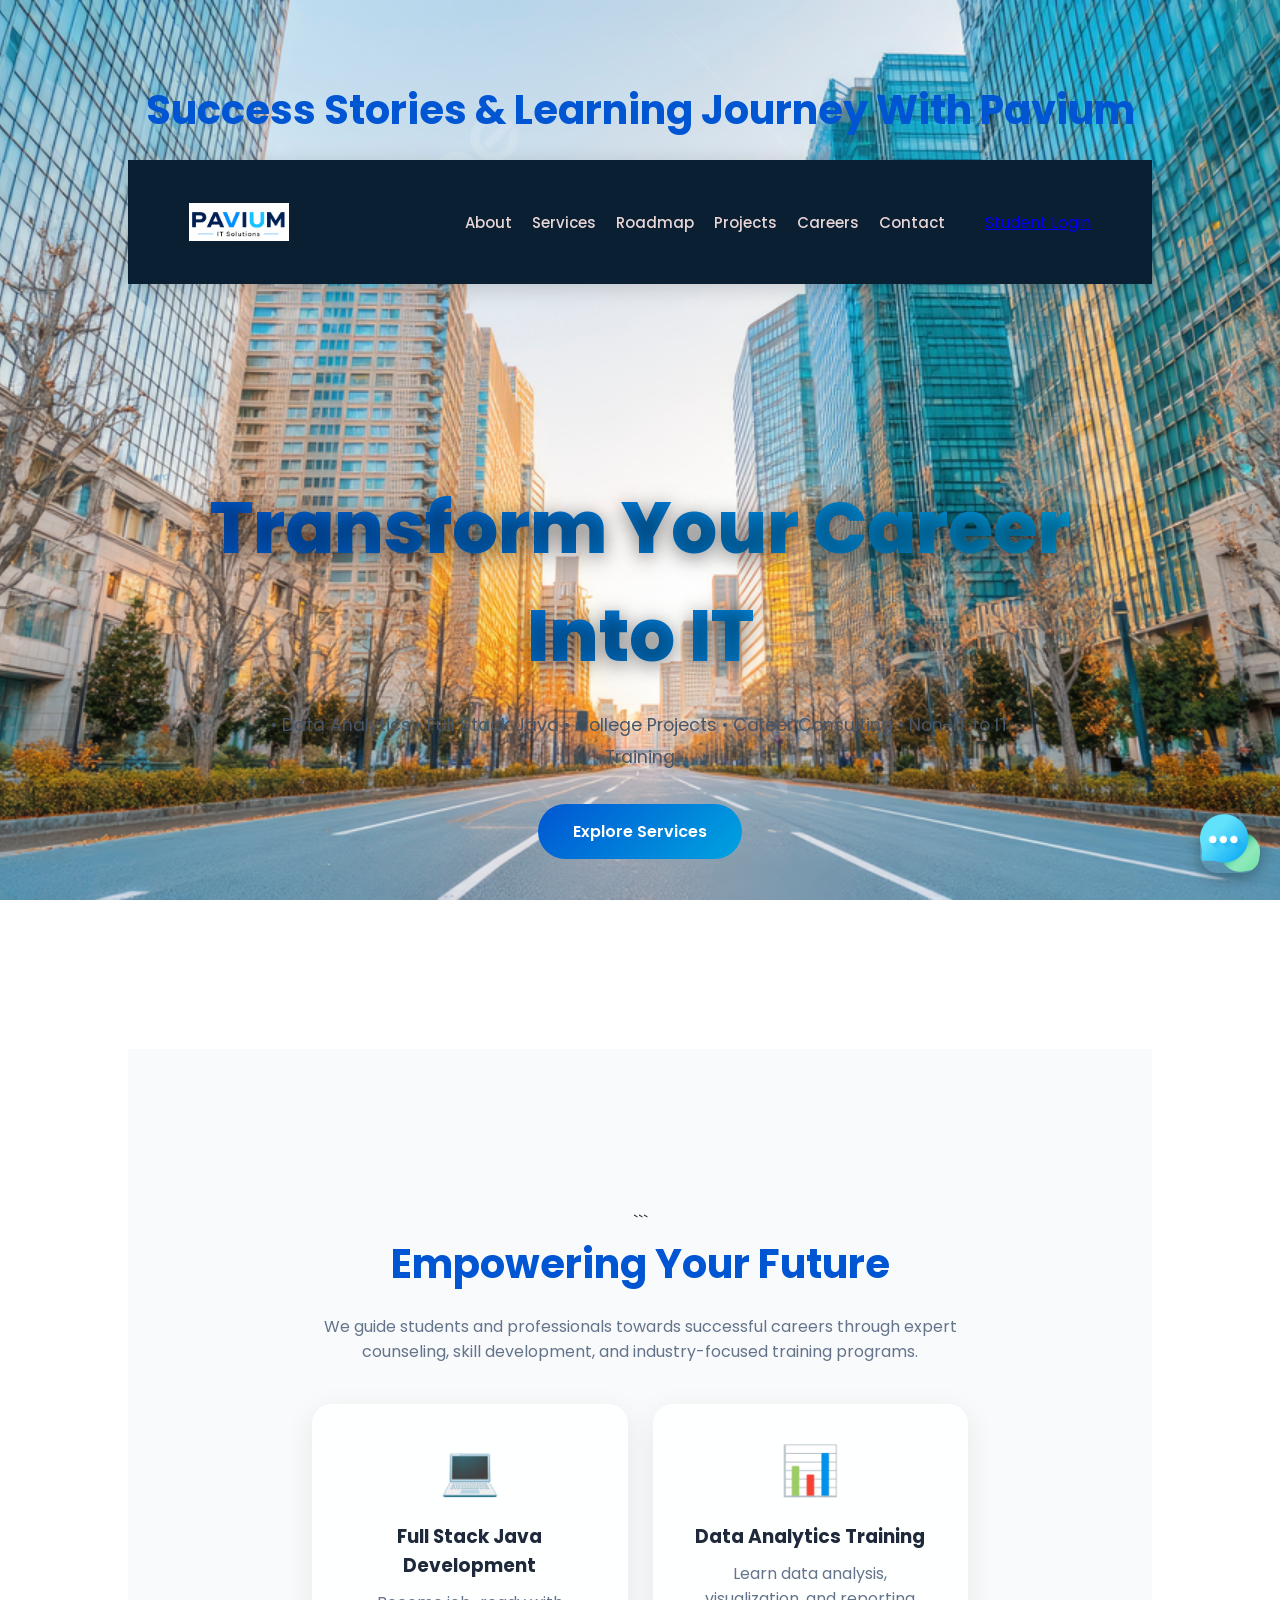
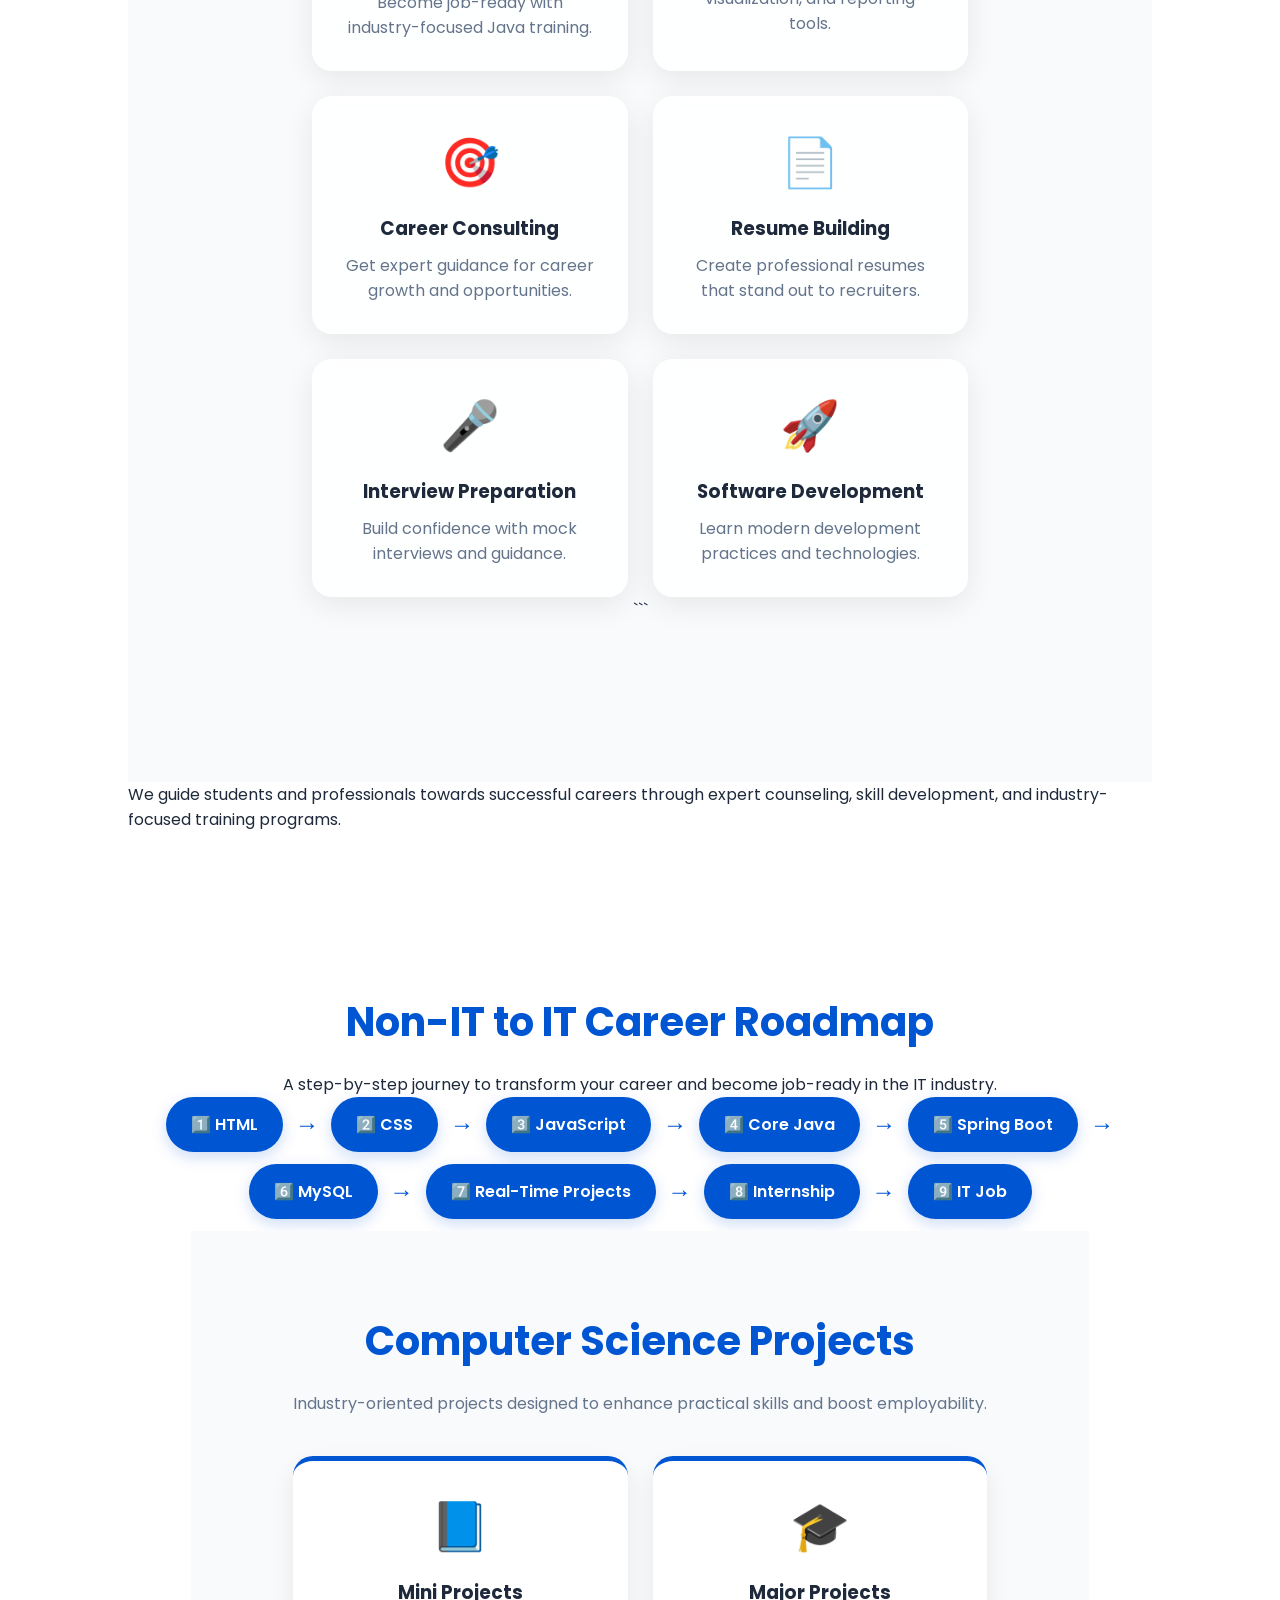
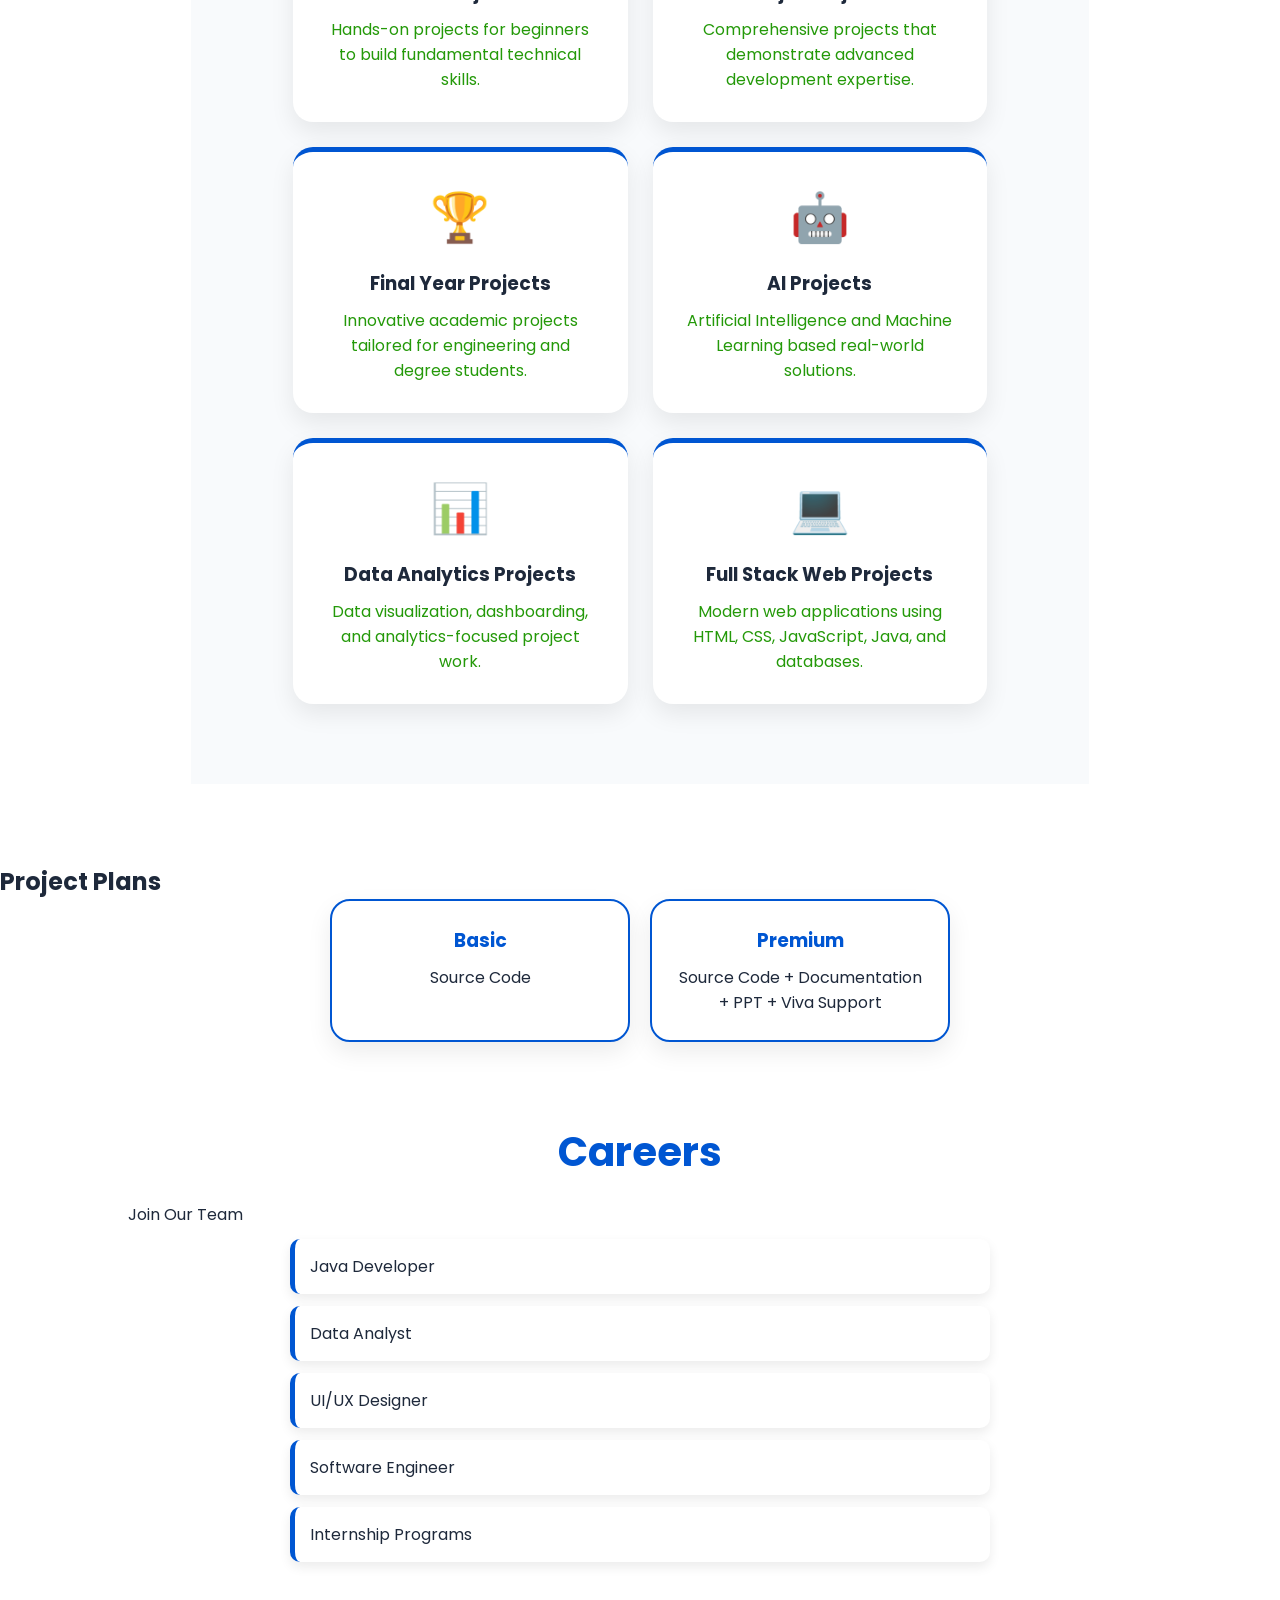
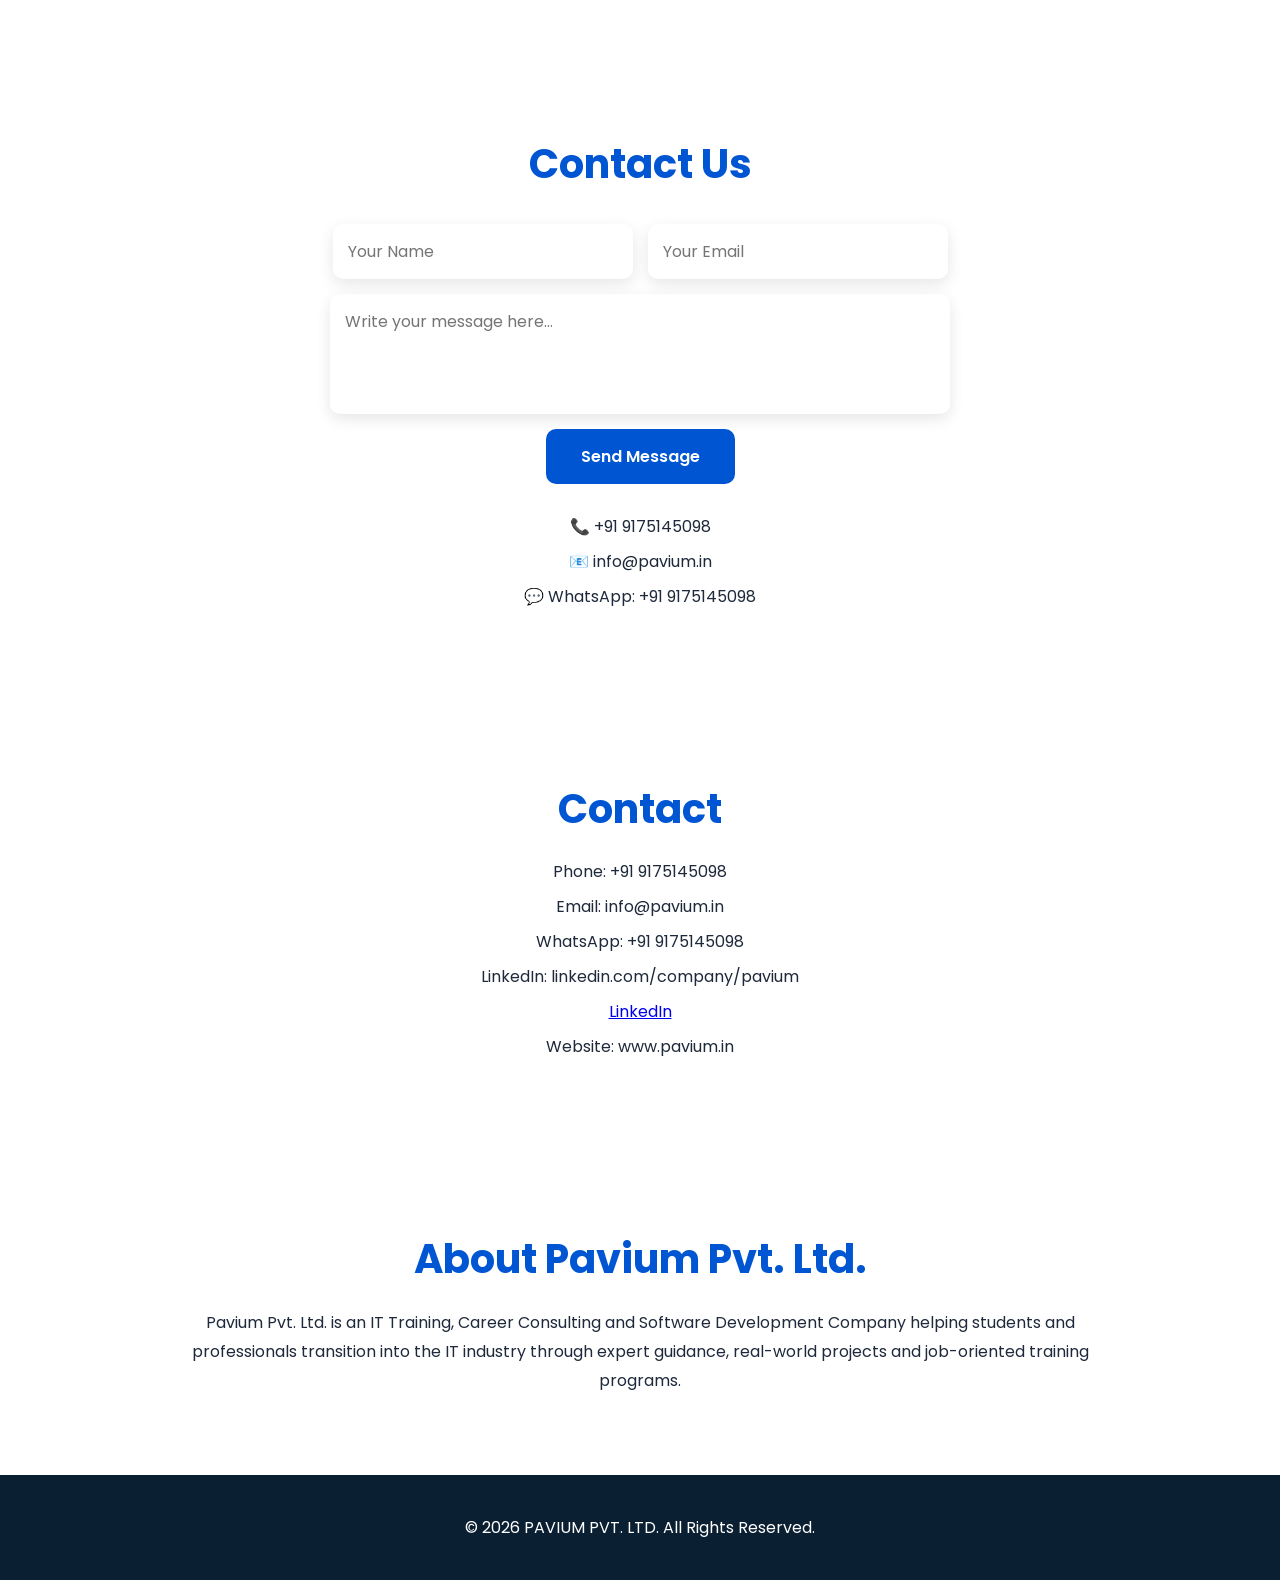
<file: index.html>
<!DOCTYPE html>
<html lang="en">
<head>
<meta charset="UTF-8">
<meta name="viewport" content="width=device-width, initial-scale=1.0">

<meta name="google-site-verification" content="xxxxxxxxxxxx" />

<title>PAVIUM PVT. LTD.</title>
</head>
<link rel="stylesheet"
href="https://unpkg.com/aos@2.3.4/dist/aos.css">
<head>

    <link rel="stylesheet" href="style.css">

    <link href="https://fonts.googleapis.com/css2?family=Poppins:wght@300;400;500;600;700;800&display=swap" rel="stylesheet">
</head>
<section id="gallery">
    <h2>Success Stories & Learning Journey With Pavium</h2>

<body>

<header>

    <div class="logo">
        <img src="LogoA.png" alt="Pavium Logo">
    </div>

    <nav>
        <ul>
            <li><a href="#about">About</a></li>
            <li><a href="#services">Services</a></li>
            <li><a href="#roadmap">Roadmap</a></li>
            <li><a href="#projects">Projects</a></li>
            <li><a href="#careers">Careers</a></li>
            <li><a href="#contact">Contact</a></li>
            <Li></Li><a href="student-login.html" class="student-btn">
        Student Login
        </ul>
  
   
    </a>
</li>
    </nav>

</header>

<section class="hero">

    <h1>Transform Your Career Into IT</h1>

    <p>
         • Data Analytics • Full Stack Java
        • College Projects • Career Consulting • Non-IT to IT Training
    </p>

    <a href="#services" class="btn">
        Explore Services
    </a>

</section>


<section id="services">
   <section id="services">

```
<h2>Empowering Your Future</h2>

<p class="section-subtitle">
    We guide students and professionals towards successful careers through expert counseling, skill development, and industry-focused training programs.
</p>

<div class="services-container">

    <a href="fullstack-java.html" class="service-link">
        <div class="service-box">
            <span>💻</span>
            <h3>Full Stack Java Development</h3>
            <p>Become job-ready with industry-focused Java training.</p>
        </div>
    </a>

    <a href="data-analytics.html" class="service-link">
        <div class="service-box">
            <span>📊</span>
            <h3>Data Analytics Training</h3>
            <p>Learn data analysis, visualization, and reporting tools.</p>
        </div>
    </a>

    <a href="career-consulting.html" class="service-link">
        <div class="service-box">
            <span>🎯</span>
            <h3>Career Consulting</h3>
            <p>Get expert guidance for career growth and opportunities.</p>
        </div>
    </a>

    <a href="resume-building.html" class="service-link">
        <div class="service-box">
            <span>📄</span>
            <h3>Resume Building</h3>
            <p>Create professional resumes that stand out to recruiters.</p>
        </div>
    </a>

    <a href="interview-preparation.html" class="service-link">
        <div class="service-box">
            <span>🎤</span>
            <h3>Interview Preparation</h3>
            <p>Build confidence with mock interviews and guidance.</p>
        </div>
    </a>

    <a href="software-development.html" class="service-link">
        <div class="service-box">
            <span>🚀</span>
            <h3>Software Development</h3>
            <p>Learn modern development practices and technologies.</p>
        </div>
    </a>

</div>
```

</section>


    </div>
</section>
    </div>
      <p>We guide students and professionals 
        towards successful careers 
            through expert counseling, 
        skill development, and industry-focused 
              training programs.</p>

</section>

<section id="roadmap">

    <h2>Non-IT to IT Career Roadmap</h2>

    <p class="roadmap-subtitle">
        A step-by-step journey to transform your career and become job-ready in the IT industry.
    </p>

    <div class="roadmap-container">

        <div class="step">1️⃣ HTML</div>
        <div class="arrow">→</div>

        <div class="step">2️⃣ CSS</div>
        <div class="arrow">→</div>

        <div class="step">3️⃣ JavaScript</div>
        <div class="arrow">→</div>

        <div class="step">4️⃣ Core Java</div>
        <div class="arrow">→</div>

        <div class="step">5️⃣ Spring Boot</div>
        <div class="arrow">→</div>

        <div class="step">6️⃣ MySQL</div>
        <div class="arrow">→</div>

        <div class="step">7️⃣ Real-Time Projects</div>
        <div class="arrow">→</div>

        <div class="step">8️⃣ Internship</div>
        <div class="arrow">→</div>

        <div class="step">9️⃣ IT Job</div>

    
<!-- PROJECTS SECTION -->
<section id="projects">

    <h2>Computer Science Projects</h2>

    <p class="section-subtitle">
        Industry-oriented projects designed to enhance practical skills and boost employability.
    </p>

    <div class="project-container">

        <div class="project-box">
            <span>📘</span>
            <h3>Mini Projects</h3>
            <p>Hands-on projects for beginners to build fundamental technical skills.</p>
        </div>

        <div class="project-box">
            <span>🎓</span>
            <h3>Major Projects</h3>
            <p>Comprehensive projects that demonstrate advanced development expertise.</p>
        </div>

        <div class="project-box">
            <span>🏆</span>
            <h3>Final Year Projects</h3>
            <p>Innovative academic projects tailored for engineering and degree students.</p>
        </div>

        <div class="project-box">
            <span>🤖</span>
            <h3>AI Projects</h3>
            <p>Artificial Intelligence and Machine Learning based real-world solutions.</p>
        </div>

        <div class="project-box">
            <span>📊</span>
            <h3>Data Analytics Projects</h3>
            <p>Data visualization, dashboarding, and analytics-focused project work.</p>
        </div>

        <div class="project-box">
            <span>💻</span>
            <h3>Full Stack Web Projects</h3>
            <p>Modern web applications using HTML, CSS, JavaScript, Java, and databases.</p>
        </div>

    </div>

</section>

</section>

    <h2>Project Plans</h2>

    <div class="pricing">

        <div class="plan Basic">

            <h3>Basic</h3>

            <p>
                Source Code
            </p>

        </div>

        <div class="plan premium">
            

            <h3>Premium</h3>

            <p>
                Source Code +
                Documentation +
                PPT +
                Viva Support
            </p>

        </div>

    </div>

</section>

<section id="careers">

    <h2>Careers</h2>

    <p>Join Our Team</p>

    <ul>

        <li>Java Developer</li>

        <li>Data Analyst</li>

        <li>UI/UX Designer</li>

        <li>Software Engineer</li>

        <li>Internship Programs</li>

    </ul>

</section>
<section id="contact">

<h2>Contact Us</h2>

<form>
    <input type="text" placeholder="Your Name" required>

    <input type="email" placeholder="Your Email" required>

    <textarea placeholder="Write your message here..." required></textarea>

    <button type="submit">Send Message</button>
</form>

<p>📞 +91 9175145098</p>
<p>📧 info@pavium.in</p>
<p>💬 WhatsApp: +91 9175145098</p>

</section>
<section id="contact">

    <h2>Contact</h2>

    <p>Phone: +91 9175145098</p>

    <p>Email: info@pavium.in</p>

    <p>WhatsApp: +91 9175145098</p>

    <p>LinkedIn: linkedin.com/company/pavium</p> 
    <a href="https://linkedin.com/company/pavium" target="_blank">
LinkedIn
</a>

    <p>Website: www.pavium.in</p>


</section>
<section id="about">

    <h2>About Pavium Pvt. Ltd.</h2>

    <p>
        Pavium Pvt. Ltd. is an IT Training, Career Consulting
        and Software Development Company helping students and
        professionals transition into the IT industry through
        expert guidance, real-world projects and job-oriented
        training programs.
    </p>

</section>


<footer>

    <p>
        © 2026 PAVIUM PVT. LTD.
        All Rights Reserved.
    </p>

<a href="https://wa.me/919175145098" class="whatsapp" target="_blank">
    <img src="chat.png" alt="WhatsApp Chat">
</a>
<script src="https://unpkg.com/aos@2.3.4/dist/aos.js"></script>

<script>
AOS.init();
</script>
</footer>
<script>

</script>
</body>
</html>
</file>
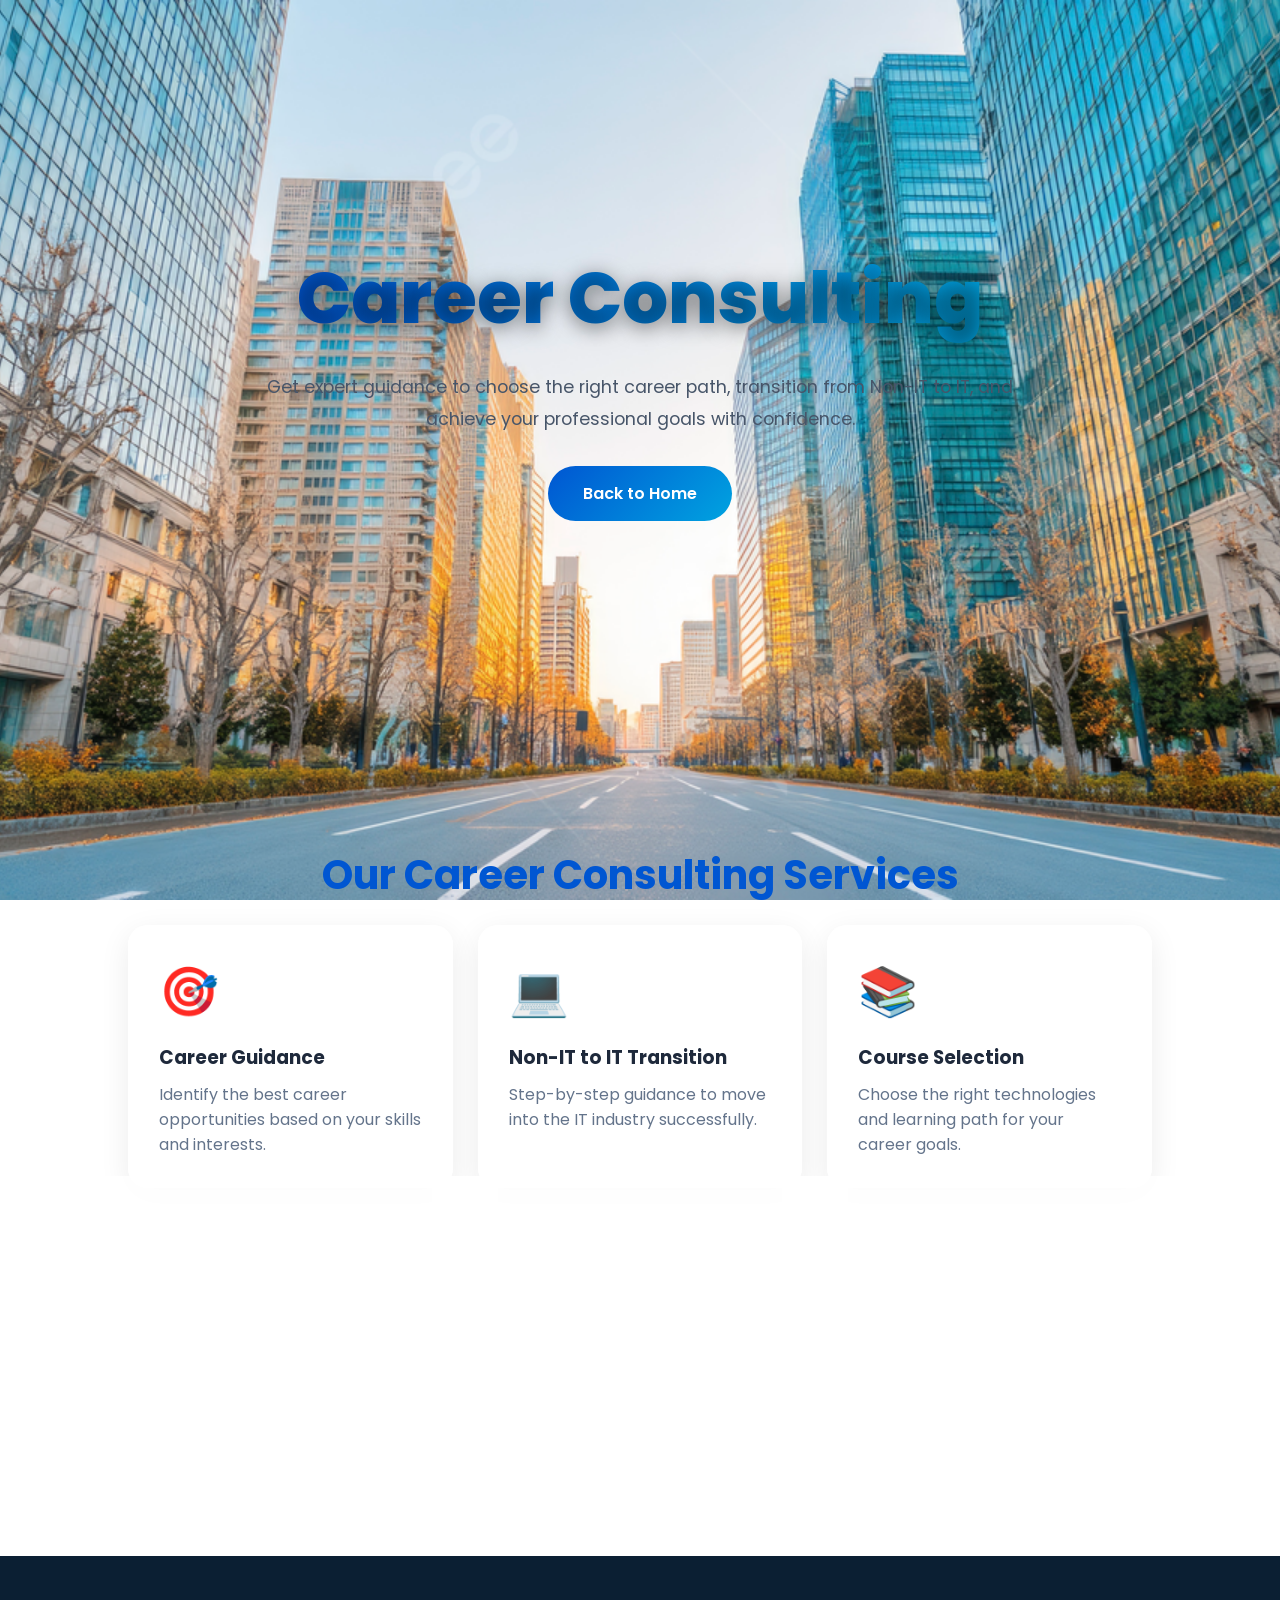
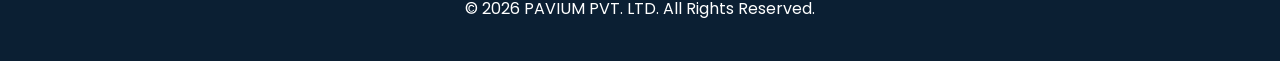
<file: career-consulting.html>
<!DOCTYPE html>
<html lang="en">
<head>
    <meta charset="UTF-8">
    <meta name="viewport" content="width=device-width, initial-scale=1.0">
    <title>Career Consulting</title>

    <link rel="stylesheet" href="style.css">
</head>
<body>

<section class="hero">

    <h1>Career Consulting</h1>

    <p>
        Get expert guidance to choose the right career path,
        transition from Non-IT to IT, and achieve your
        professional goals with confidence.
    </p>

    <a href="index.html" class="btn">
        Back to Home
    </a>

</section>

<section>

    <h2>Our Career Consulting Services</h2>

    <div class="services-container">

        <div class="service-box">
            <span>🎯</span>
            <h3>Career Guidance</h3>
            <p>Identify the best career opportunities based on your skills and interests.</p>
        </div>

        <div class="service-box">
            <span>💻</span>
            <h3>Non-IT to IT Transition</h3>
            <p>Step-by-step guidance to move into the IT industry successfully.</p>
        </div>

        <div class="service-box">
            <span>📚</span>
            <h3>Course Selection</h3>
            <p>Choose the right technologies and learning path for your career goals.</p>
        </div>

        <div class="service-box">
            <span>📄</span>
            <h3>Resume Review</h3>
            <p>Professional feedback to improve your resume and increase interview calls.</p>
        </div>

        <div class="service-box">
            <span>🎤</span>
            <h3>Interview Preparation</h3>
            <p>Mock interviews and guidance to boost your confidence.</p>
        </div>

        <div class="service-box">
            <span>💼</span>
            <h3>Job Assistance</h3>
            <p>Support for job search strategies, applications, and career growth.</p>
        </div>

    </div>

</section>

<footer>
    <p>© 2026 PAVIUM PVT. LTD. All Rights Reserved.</p>
</footer>

</body>
</html>
</file>
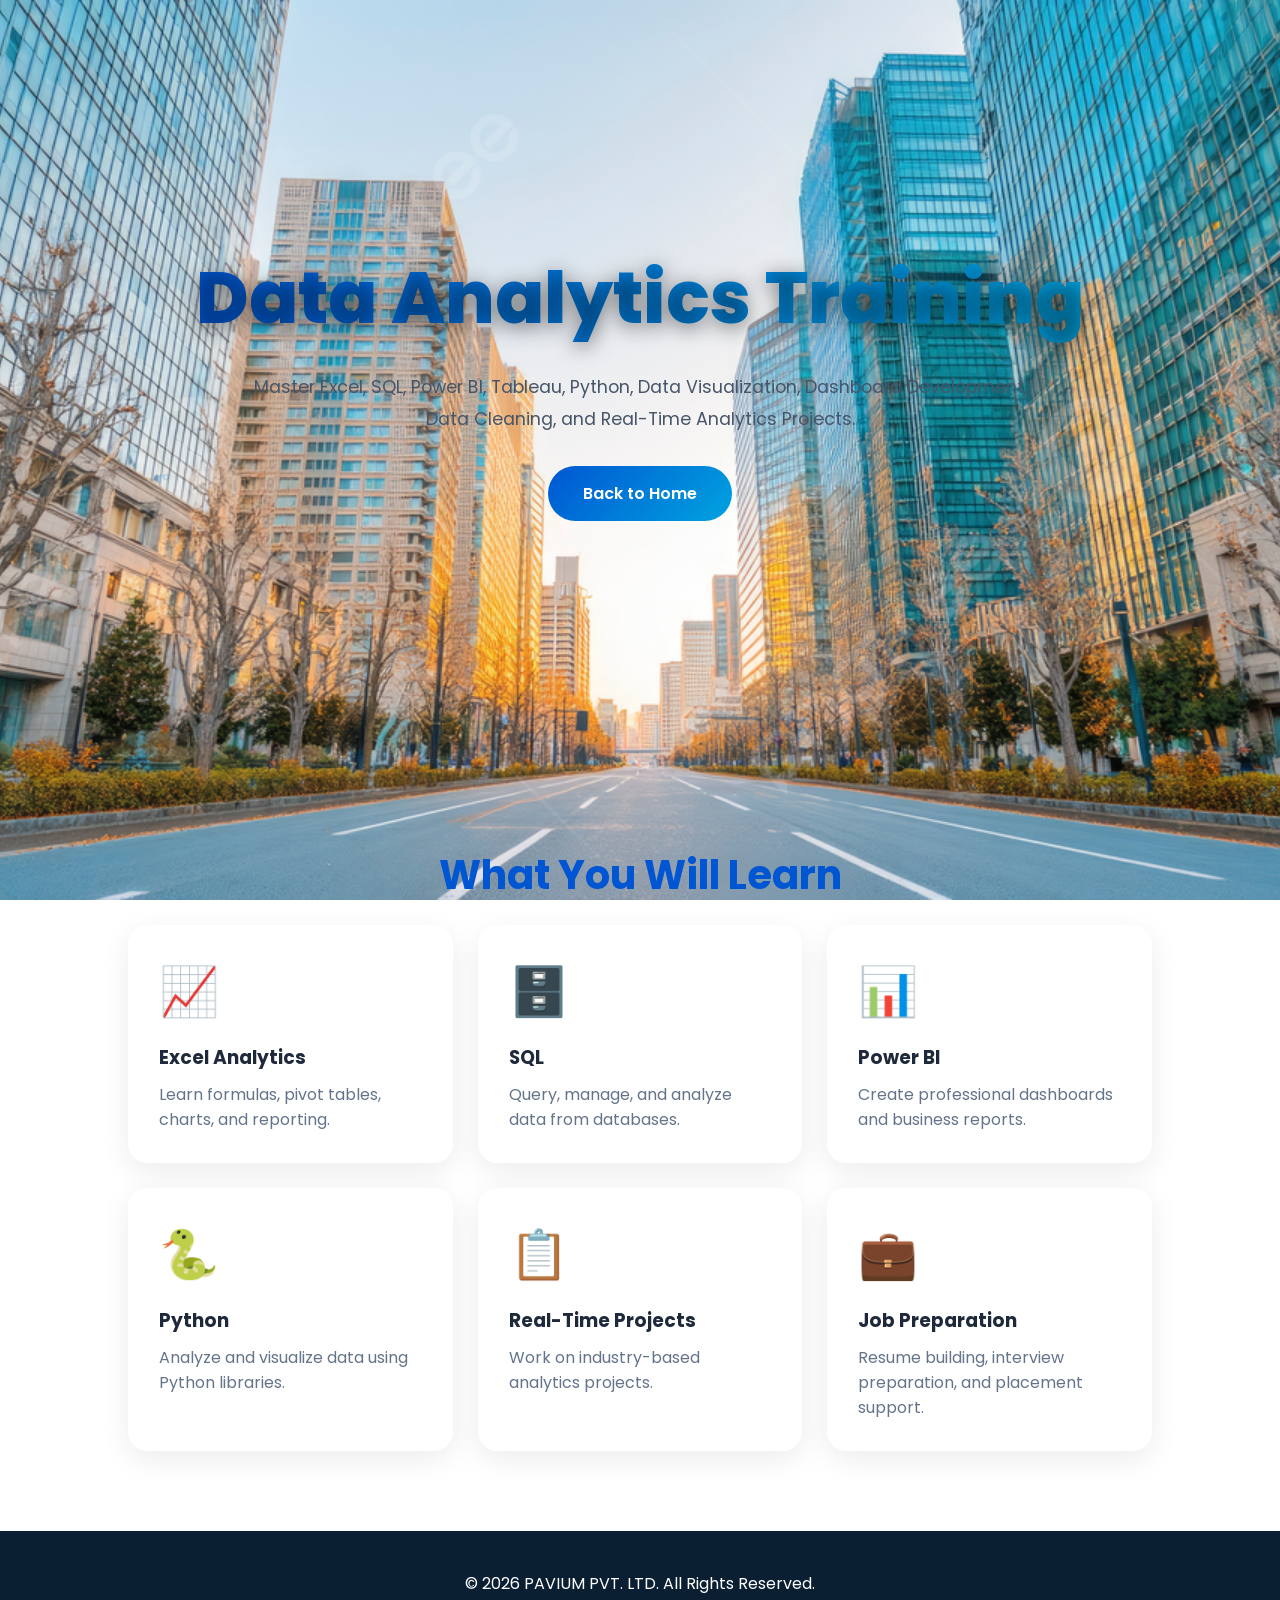
<file: data-analytics.html>
<!DOCTYPE html>
<html lang="en">
<head>
    <meta charset="UTF-8">
    <meta name="viewport" content="width=device-width, initial-scale=1.0">
    <title>Data Analytics Training</title>

    <link rel="stylesheet" href="style.css">
</head>
<body>

<section class="hero">

    <h1>Data Analytics Training</h1>

    <p>
        Master Excel, SQL, Power BI, Tableau, Python,
        Data Visualization, Dashboard Development,
        Data Cleaning, and Real-Time Analytics Projects.
    </p>

    <a href="index.html" class="btn">
        Back to Home
    </a>

</section>

<section>

    <h2>What You Will Learn</h2>

    <div class="services-container">

        <div class="service-box">
            <span>📈</span>
            <h3>Excel Analytics</h3>
            <p>Learn formulas, pivot tables, charts, and reporting.</p>
        </div>

        <div class="service-box">
            <span>🗄️</span>
            <h3>SQL</h3>
            <p>Query, manage, and analyze data from databases.</p>
        </div>

        <div class="service-box">
            <span>📊</span>
            <h3>Power BI</h3>
            <p>Create professional dashboards and business reports.</p>
        </div>

        <div class="service-box">
            <span>🐍</span>
            <h3>Python</h3>
            <p>Analyze and visualize data using Python libraries.</p>
        </div>

        <div class="service-box">
            <span>📋</span>
            <h3>Real-Time Projects</h3>
            <p>Work on industry-based analytics projects.</p>
        </div>

        <div class="service-box">
            <span>💼</span>
            <h3>Job Preparation</h3>
            <p>Resume building, interview preparation, and placement support.</p>
        </div>

    </div>

</section>

<footer>
    <p>© 2026 PAVIUM PVT. LTD. All Rights Reserved.</p>
</footer>

</body>
</html>
</file>
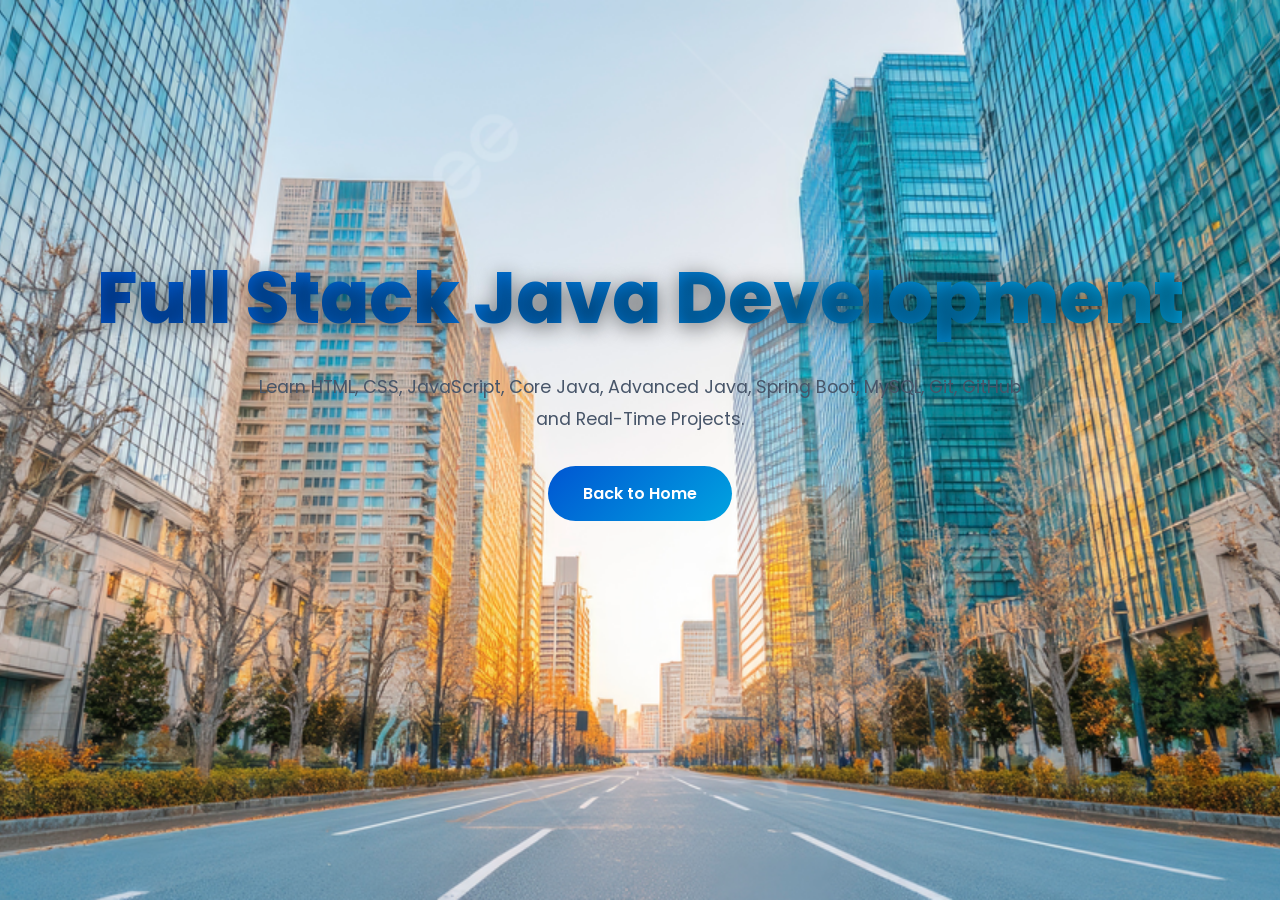
<file: fullstack-java.html>
<!DOCTYPE html>
<html lang="en">
<head>
    <meta charset="UTF-8">
    <meta name="viewport" content="width=device-width, initial-scale=1.0">
    <title>Full Stack Java Development</title>
    <link rel="stylesheet" href="style.css">
</head>
<body>

<section class="hero">
    <h1>Full Stack Java Development</h1>

    <p>
        Learn HTML, CSS, JavaScript, Core Java,
        Advanced Java, Spring Boot, MySQL,
        Git, GitHub and Real-Time Projects.
    </p>

    <a href="index.html" class="btn">Back to Home</a>
</section>

</body>
</html>
</file>
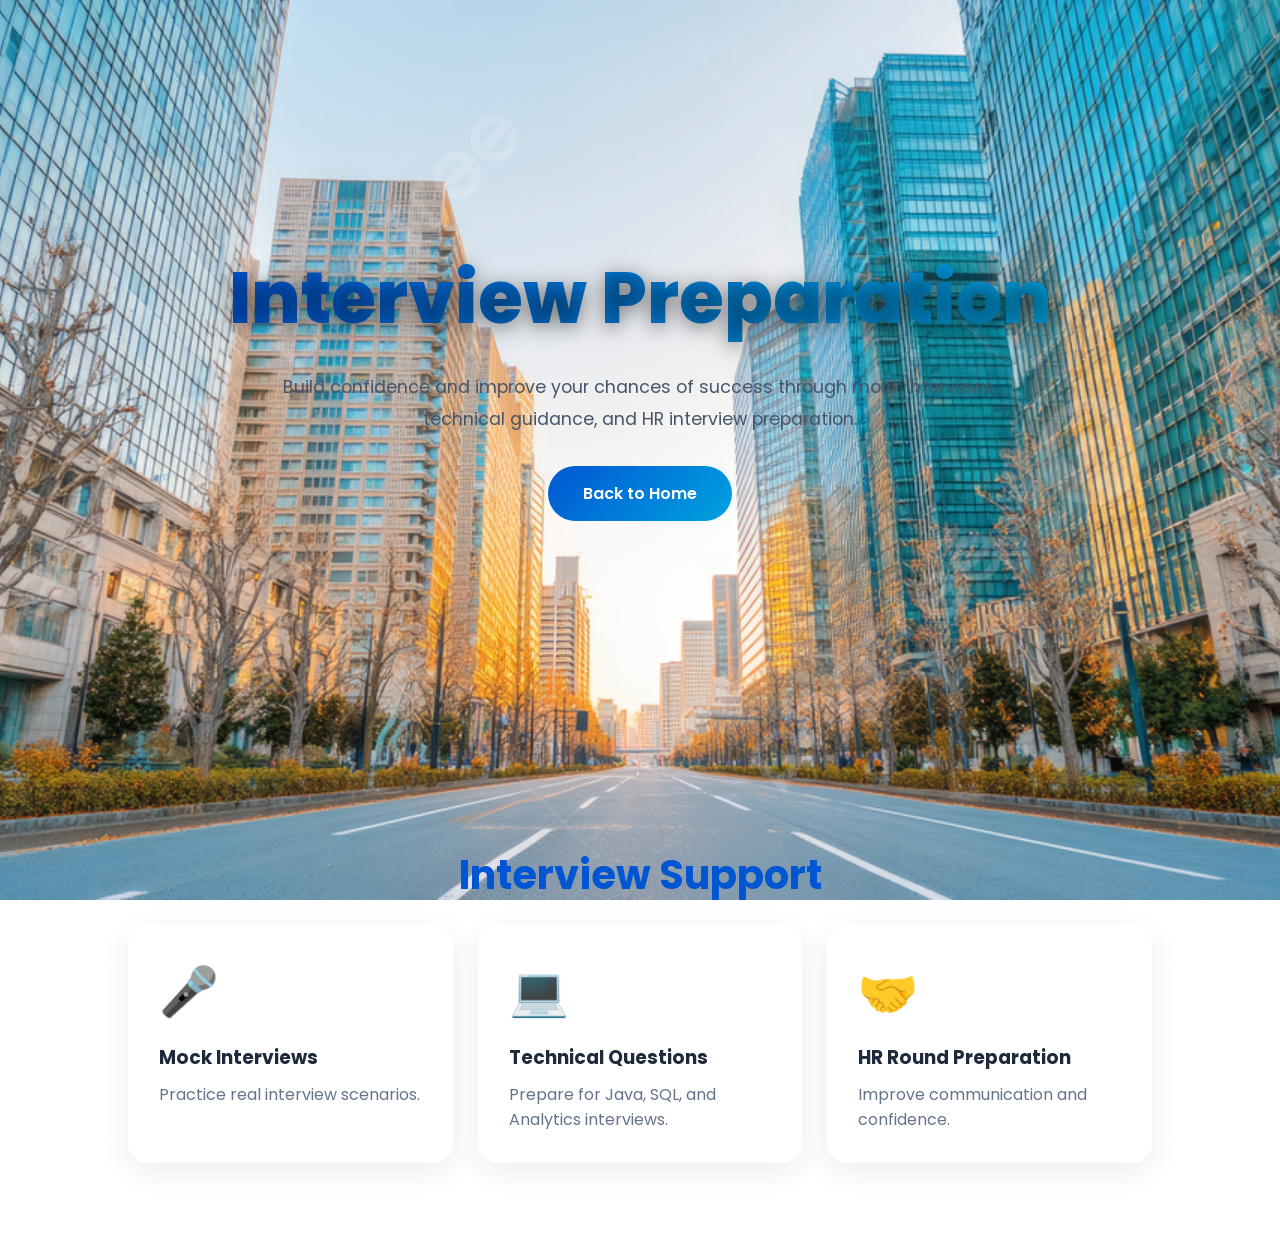
<file: interview-preparation.html>
<!DOCTYPE html>
<html lang="en">
<head>
    <meta charset="UTF-8">
    <meta name="viewport" content="width=device-width, initial-scale=1.0">
    <title>Interview Preparation</title>
    <link rel="stylesheet" href="style.css">
</head>
<body>

<section class="hero">
    <h1>Interview Preparation</h1>

    <p>
        Build confidence and improve your chances of success
        through mock interviews, technical guidance,
        and HR interview preparation.
    </p>

    <a href="index.html" class="btn">Back to Home</a>
</section>

<section>
    <h2>Interview Support</h2>

    <div class="services-container">

        <div class="service-box">
            <span>🎤</span>
            <h3>Mock Interviews</h3>
            <p>Practice real interview scenarios.</p>
        </div>

        <div class="service-box">
            <span>💻</span>
            <h3>Technical Questions</h3>
            <p>Prepare for Java, SQL, and Analytics interviews.</p>
        </div>

        <div class="service-box">
            <span>🤝</span>
            <h3>HR Round Preparation</h3>
            <p>Improve communication and confidence.</p>
        </div>

    </div>
</section>

</body>
</html>
</file>
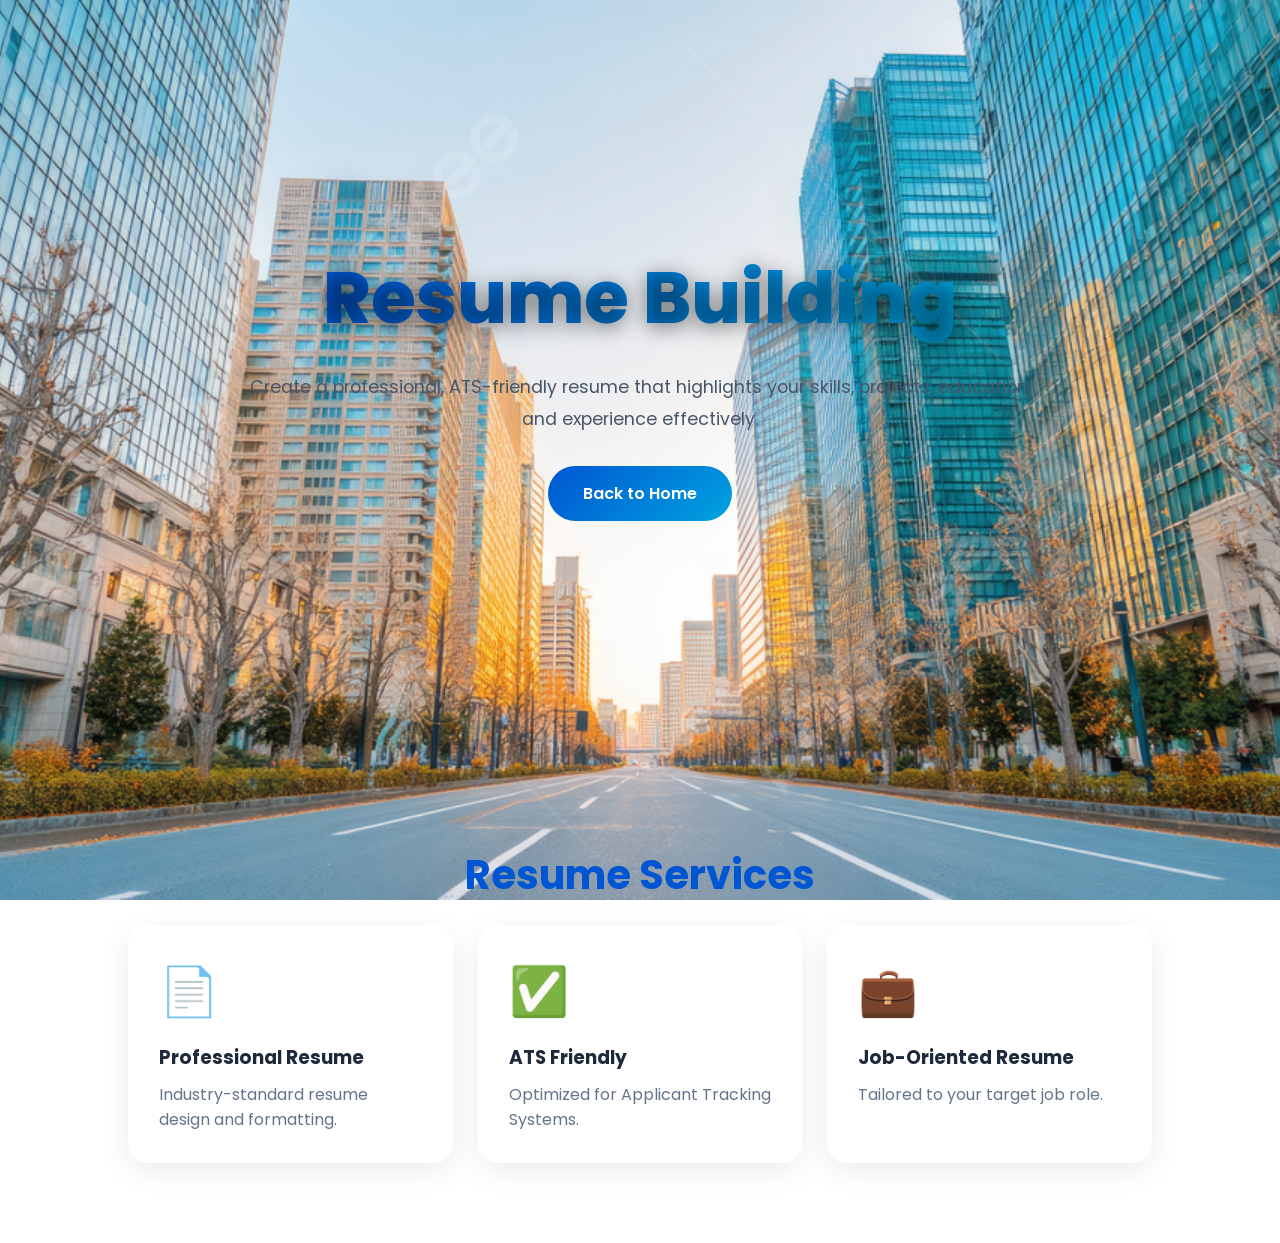
<file: resume-building.html>
<!DOCTYPE html>
<html lang="en">
<head>
    <meta charset="UTF-8">
    <meta name="viewport" content="width=device-width, initial-scale=1.0">
    <title>Resume Building</title>
    <link rel="stylesheet" href="style.css">
</head>
<body>

<section class="hero">
    <h1>Resume Building</h1>

    <p>
        Create a professional, ATS-friendly resume that
        highlights your skills, projects, education,
        and experience effectively.
    </p>

    <a href="index.html" class="btn">Back to Home</a>
</section>

<section>
    <h2>Resume Services</h2>

    <div class="services-container">

        <div class="service-box">
            <span>📄</span>
            <h3>Professional Resume</h3>
            <p>Industry-standard resume design and formatting.</p>
        </div>

        <div class="service-box">
            <span>✅</span>
            <h3>ATS Friendly</h3>
            <p>Optimized for Applicant Tracking Systems.</p>
        </div>

        <div class="service-box">
            <span>💼</span>
            <h3>Job-Oriented Resume</h3>
            <p>Tailored to your target job role.</p>
        </div>

    </div>
</section>

</body>
</html>
</file>
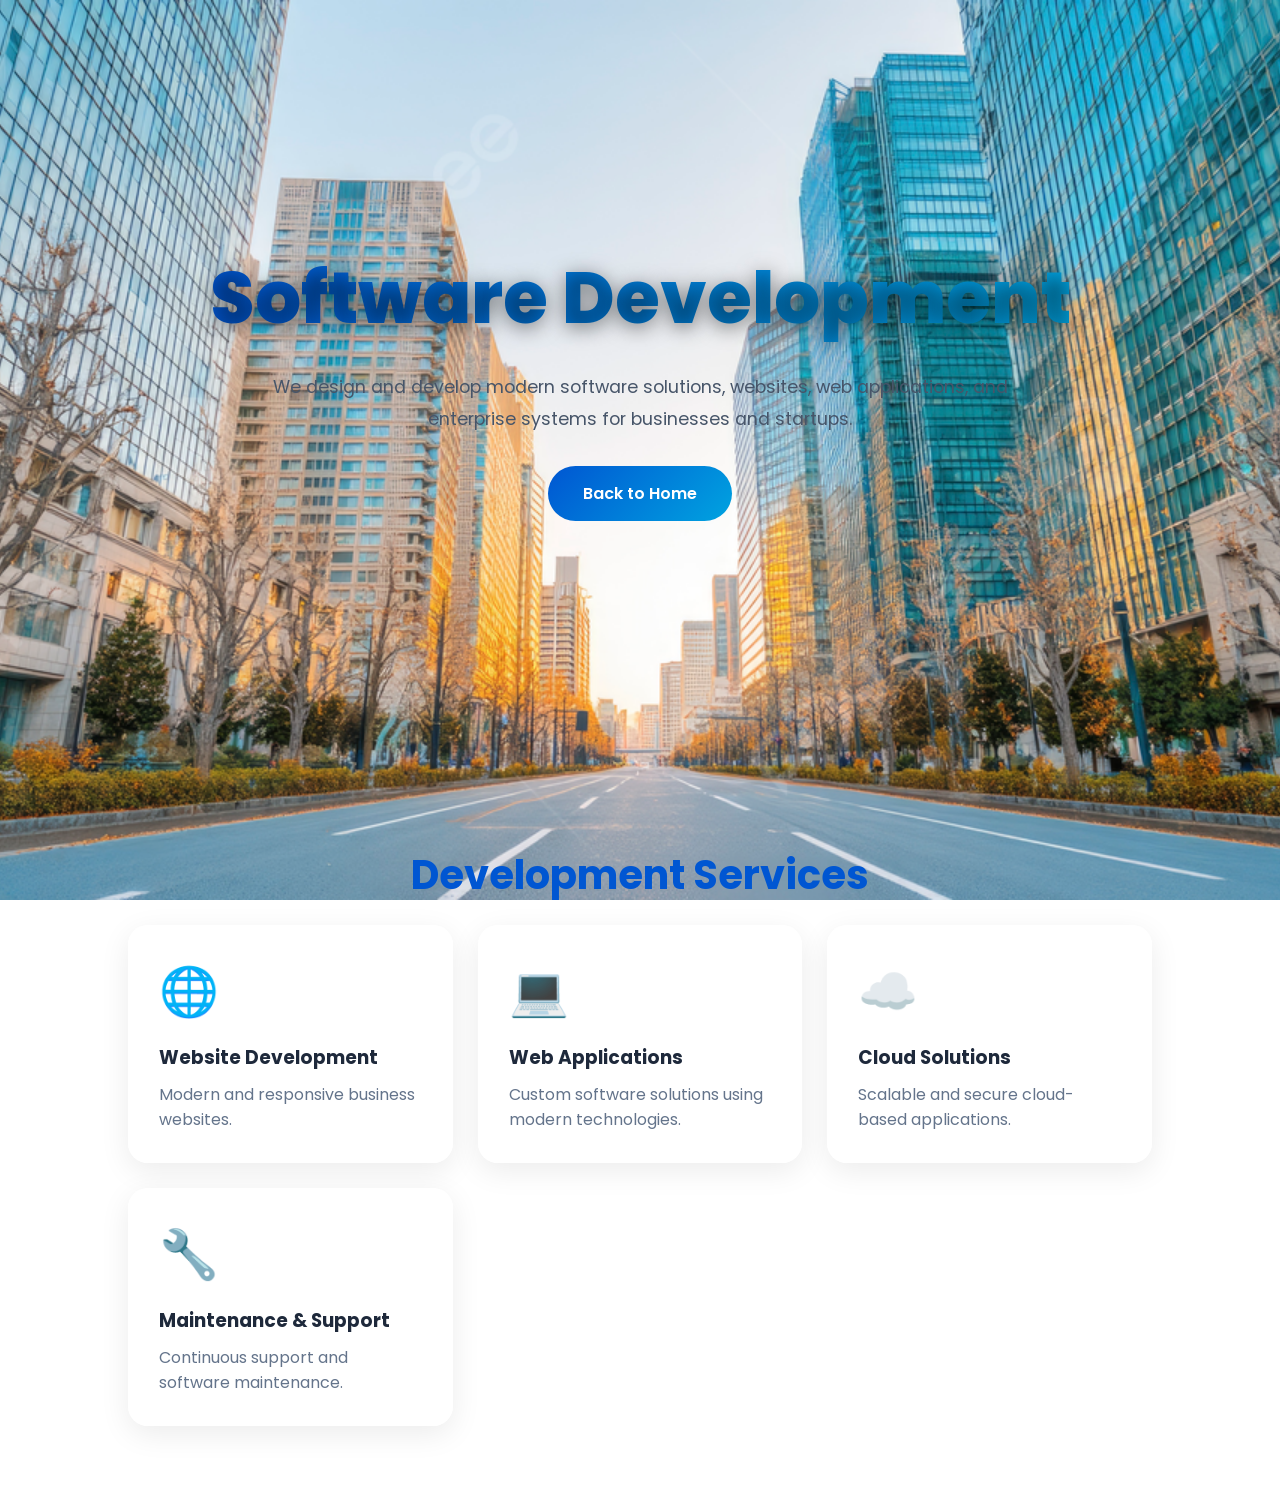
<file: software-development.html>
<!DOCTYPE html>
<html lang="en">
<head>
    <meta charset="UTF-8">
    <meta name="viewport" content="width=device-width, initial-scale=1.0">
    <title>Software Development</title>
    <link rel="stylesheet" href="style.css">
</head>
<body>

<section class="hero">
    <h1>Software Development</h1>

    <p>
        We design and develop modern software solutions,
        websites, web applications, and enterprise systems
        for businesses and startups.
    </p>

    <a href="index.html" class="btn">Back to Home</a>
</section>

<section>
    <h2>Development Services</h2>

    <div class="services-container">

        <div class="service-box">
            <span>🌐</span>
            <h3>Website Development</h3>
            <p>Modern and responsive business websites.</p>
        </div>

        <div class="service-box">
            <span>💻</span>
            <h3>Web Applications</h3>
            <p>Custom software solutions using modern technologies.</p>
        </div>

        <div class="service-box">
            <span>☁️</span>
            <h3>Cloud Solutions</h3>
            <p>Scalable and secure cloud-based applications.</p>
        </div>

        <div class="service-box">
            <span>🔧</span>
            <h3>Maintenance & Support</h3>
            <p>Continuous support and software maintenance.</p>
        </div>

    </div>
</section>

</body>
</html>
</file>
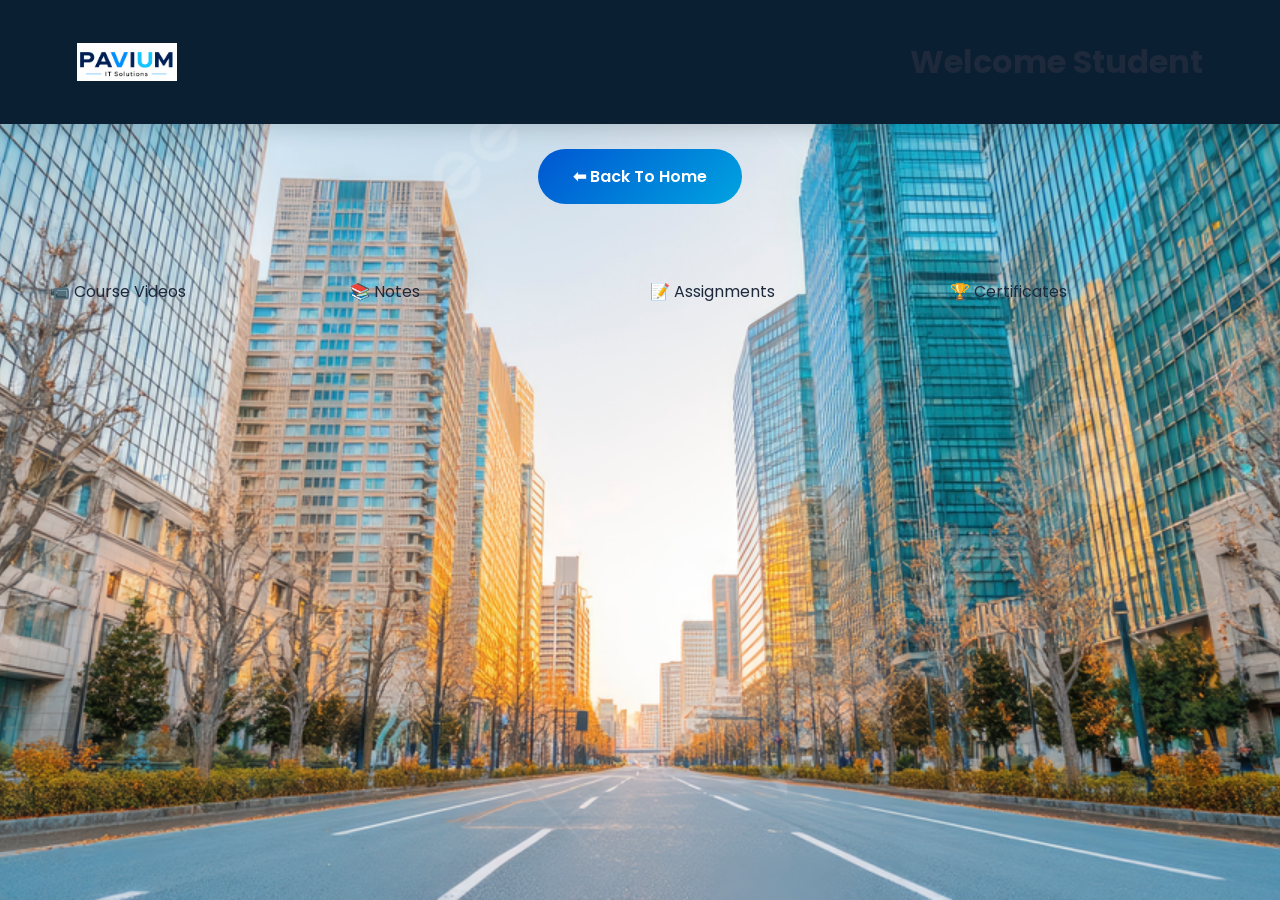
<file: student-dashboard.html>
<!DOCTYPE html>
<html lang="en">
<head>
<meta charset="UTF-8">
<meta name="viewport" content="width=device-width, initial-scale=1.0">
<title>Student Dashboard - PAVIUM</title>

<link rel="stylesheet" href="style.css">
</head>

<body>

<header>

    <div class="logo">
        <img src="LogoA.png" alt="Pavium Logo">
    </div>

    <h1>Welcome Student</h1>

</header>

<div class="dashboard-home">

    <a href="index.html" class="btn">
        ⬅ Back To Home
    </a>

</div>

<section class="dashboard">

    <div class="card">
        📹 Course Videos
    </div>

    <div class="card">
        📚 Notes
    </div>

    <div class="card">
        📝 Assignments
    </div>

    <div class="card">
        🏆 Certificates
    </div>

</section>

</body>
</html>
</file>
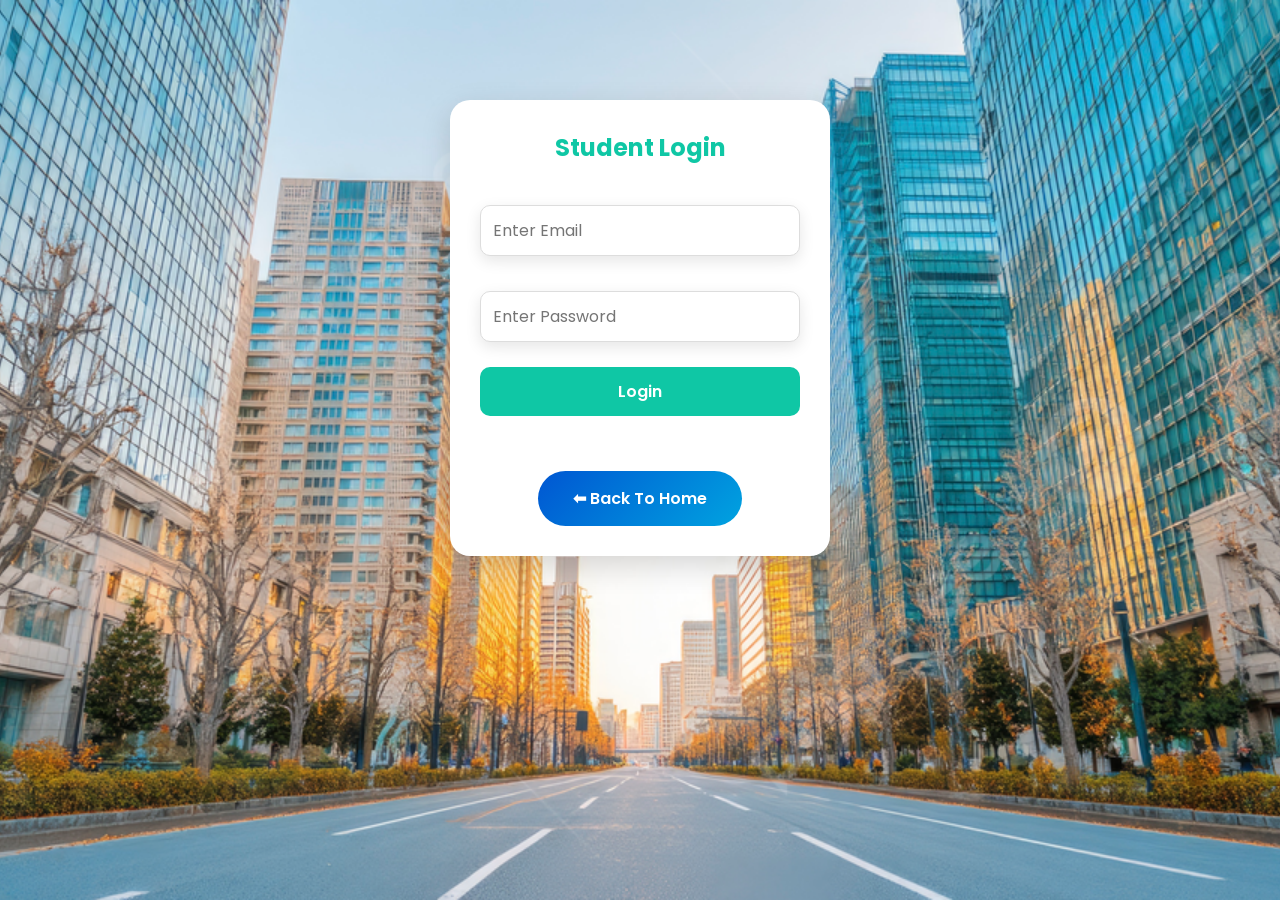
<file: student-login.html>
<!DOCTYPE html>
<html lang="en">
<head>
<meta charset="UTF-8">
<meta name="viewport" content="width=device-width, initial-scale=1.0">
<title>Student Login - PAVIUM</title>

<link rel="stylesheet" href="style.css">
</head>

<body>

<div class="login-box">

    <h2>Student Login</h2>

    <form action="student-dashboard.html">

        <input
        type="email"
        placeholder="Enter Email"
        required>

        <input
        type="password"
        placeholder="Enter Password"
        required>

        <button type="submit">
            Login
        </button>

    </form>

    <br>

    <a href="index.html" class="btn">
        ⬅ Back To Home
    </a>

</div>

</body>
</html>
</file>
<file: style.css>
@import url('https://fonts.googleapis.com/css2?family=Poppins:wght@300;400;500;600;700;800&display=swap');

:root{
    --primary:#0056D2;     /* Corporate Blue */
    --secondary:#00A3E0;   /* Sky Blue */
    --accent:#00C389;      /* Success Green */
    --dark:#0B1F33;        /* Dark Navy */
    --light:#F8FAFC;       /* White */
    --text:#1E293B;        /* Dark Gray */
}
.hero h1{
    color:white;
    text-shadow:0 4px 20px rgba(0,0,0,.5);
    background:none;
    -webkit-text-fill-color:white;
}


*{
    margin:0;
    padding:0;
    box-sizing:border-box;
    font-family:'Poppins',sans-serif;
    scroll-behavior:smooth;
}

body{
    background:
    linear-gradient(
        rgba(0,0,0,.0),
        rgba(0, 0, 0, 0.0)
    ),
    url("backG.jpg");

    background-size:cover;
    background-position:center;
    background-attachment:fixed;

    color:var(--text);
    overflow-x:hidden;
}

/* NAVBAR */

header{
    display:flex;
    justify-content:space-between;
    align-items:center;
    padding:12px 6%;
    background:var(--dark);
    position:sticky;
    top:0;
    z-index:1000;
    box-shadow:0 4px 20px rgba(0,0,0,.15);
}

.logo{
    display:flex;
    align-items:center;
    gap:20px;
}

.logo img{
    width:100px;
    height:100px;
    object-fit:contain;
}

.logo span{
    color:white;
    font-size:1rem;
    font-weight:700;
}

nav ul{
    display:flex;
    gap:20px;
    list-style:none;
}

nav ul li a{
    color:white;
    text-decoration:none;
    font-weight:500;
    transition:.3s;
}

nav ul li a:hover{
    color:var(--secondary);
}

/* HERO */

.hero{
    min-height:85vh;
    display:flex;
    flex-direction:column;
    justify-content:center;
    align-items:center;
    text-align:center;
    padding:30px;
}

.hero h1{
    font-size:4.5rem;
    font-weight:800;
    background:linear-gradient(
        90deg,
        var(--primary),
        var(--secondary)
    );
    -webkit-background-clip:text;
    -webkit-text-fill-color:transparent;
    margin-bottom:20px;
}

.hero p{
    max-width:800px;
    color:#475569;
    font-size:1.1rem;
    line-height:1.8;
    margin-bottom:30px;
}

.btn{
    display:inline-block;
    padding:15px 35px;
    background:linear-gradient(
        135deg,
        var(--primary),
        var(--secondary)
    );
    color:white;
    text-decoration:none;
    border-radius:50px;
    font-weight:600;
    transition:.4s;
}

.btn:hover{
    transform:translateY(-5px);
    box-shadow:0 10px 25px rgba(0,86,210,.3);
}

/* SECTIONS */

section{
    padding:80px 10%;
}

section h2{
    text-align:center;
    color:var(--primary);
    font-size:2.5rem;
    margin-bottom:20px;
}

.section-subtitle{
    text-align:center;
    color:#64748b;
    margin-bottom:40px;
}

/* ABOUT */

#about p{
    max-width:900px;
    margin:auto;
    text-align:center;
    line-height:1.8;
}

/* SERVICES */

#services{
    text-align:center;
    background:#f8fafc;
}

.services-container{
    display:grid;
    grid-template-columns:repeat(auto-fit,minmax(280px,1fr));
    gap:25px;
}

.service-box{
    background:rgba(255,255,255,.85);
    backdrop-filter:blur(10px);
    padding:30px;
    border-radius:20px;
    border:1px solid rgba(255,255,255,.3);
    box-shadow:0 8px 30px rgba(0,0,0,.08);
    transition:.4s;
}

.service-box:hover{
    transform:translateY(-10px);
    box-shadow:0 15px 40px rgba(0,86,210,.2);
}

.service-box span{
    font-size:3rem;
    display:block;
    margin-bottom:15px;
}

.service-box h3{
    margin-bottom:10px;
}

.service-box p{
    color:#64748b;
}

/* ROADMAP */

#roadmap{
    text-align:center;
    background:white;
}

.roadmap-container{
    display:flex;
    flex-wrap:wrap;
    justify-content:center;
    align-items:center;
    gap:12px;
}

.step{
    background:var(--primary);
    color:white;
    padding:15px 25px;
    border-radius:50px;
    font-weight:600;
    box-shadow:0 5px 15px rgba(0,86,210,.2);
    transition:.3s;
}

.step:hover{
    transform:translateY(-5px);
}

.arrow{
    font-size:24px;
    color:var(--primary);
    font-weight:bold;
}

/* PROJECTS */

#projects{
    background:#f8fafc;
    text-align:center;
}

.project-container{
    display:grid;
    grid-template-columns:repeat(auto-fit,minmax(280px,1fr));
    gap:25px;
}

.project-box{
    background:white;
    padding:30px;
    border-radius:20px;
    border-top:5px solid var(--primary);
    box-shadow:0 10px 25px rgba(0,0,0,.08);
    transition:.4s;
}

.project-box:hover{
    transform:translateY(-12px);
}

.project-box span{
    font-size:3rem;
    display:block;
    margin-bottom:15px;
}

.project-box h3{
    margin-bottom:10px;
}

.project-box p{
    color:#249909;
}

/* PRICING */

.pricing{
    display:flex;
    justify-content:center;
    flex-wrap:wrap;
    gap:20px;
}

.plan{
    width:300px;
    background:white;
    padding:25px;
    border-radius:20px;
    text-align:center;
    border:2px solid var(--primary);
    box-shadow:0 10px 25px rgba(0,0,0,.08);
}

.plan h3{
    color:var(--primary);
    margin-bottom:10px;
}

/* CAREERS */

#careers ul{
    max-width:700px;
    margin:auto;
    list-style:none;
}

#careers ul li{
    background:white;
    margin:12px 0;
    padding:15px;
    border-left:5px solid var(--primary);
    border-radius:10px;
    box-shadow:0 5px 12px rgba(0,0,0,.08);
}

/* CONTACT FORM */

form{
    max-width:700px;
    margin:30px auto;

    display:flex;
    flex-wrap:wrap;
    gap:15px;

    justify-content:center;
}

form input,
form textarea{
    padding:15px;

    border:none;
    border-radius:10px;

    background:white;

    font-size:16px;

    box-shadow:
    0 5px 15px rgba(0,0,0,.1);
}

form input{
    width:300px;
}

form textarea{
    width:620px;
    height:120px;
    resize:none;
}

form button{
    background:#0056D2;
    color:white;

    border:none;

    padding:15px 35px;

    border-radius:10px;

    cursor:pointer;

    font-size:16px;
    font-weight:600;
}

form button:hover{
    background:#003E9F;
}

/* CONTACT */

#contact{
    text-align:center;
}

#contact p{
    margin:10px 0;
}

/* FOOTER */

footer{
    background:var(--dark);
    color:white;
    text-align:center;
    padding:40px 20px;
}

/* SCROLLBAR */

::-webkit-scrollbar{
    width:8px;
}

::-webkit-scrollbar-thumb{
    background:var(--primary);
    border-radius:20px;
}

/* ANIMATION */

@keyframes fadeUp{
    from{
        opacity:0;
        transform:translateY(40px);
    }
    to{
        opacity:1;
        transform:translateY(0);
    }
}

.service-box,
.project-box,
.plan,
.step{
    animation:fadeUp .8s ease;
}

/* MOBILE */

@media(max-width:768px){

    header{
        flex-direction:column;
        gap:15px;
    }

    nav ul{
        flex-wrap:wrap;
        justify-content:center;
    }

    .hero h1{
        font-size:2.8rem;
    }

    .hero p{
        font-size:1rem;
    }

    section h2{
        font-size:2rem;
    }

    .pricing{
        flex-direction:column;
        align-items:center;
    }
    /* GALLERY */
}
.service-box h3 a{
    text-decoration:none;
    color:#1e293b;
}

.service-box h3 a:hover{
    color:#0056D2;
}
.service-link{
    text-decoration:none;
    color:inherit;
    display:block;
}

.service-link:hover{
    text-decoration:none;
}

.service-link .service-box{
    height:100%;
}
.whatsapp{
    position:fixed;
    bottom:20px;
    right:20px;
    z-index:999;
}

.whatsapp img{
    width:60px;
    height:60px;
    border-radius:30%;
    box-shadow:0 5px 15px rgba(0,0,0,.3);
    transition:0.3s;
}

.whatsapp img:hover{
    transform:scale(1.1);
}

/* MOBILE */

@media(max-width:768px){

    header{
        flex-direction:column;
        gap:15px;
    }

    nav ul{
        flex-wrap:wrap;
        justify-content:center;
    }

}
/* STUDENT LOGIN */

.login-box{
    width:380px;
    background:white;
    padding:30px;
    border-radius:20px;
    margin:100px auto;
    text-align:center;

    box-shadow:
    0 10px 30px rgba(0,0,0,.15);
}

.login-box h2{
    margin-bottom:20px;
    color:#0fc7a5;
}

.login-box input{
    width:100%;
    padding:12px;
    margin:10px 0;

    border:1px solid #ddd;
    border-radius:10px;
}

.login-box button{
    width:100%;
    padding:12px;

    background:#0fc7a5;
    color:white;

    border:none;
    border-radius:10px;

    cursor:pointer;
}

.dashboard{
    display:grid;

    grid-template-columns:
    repeat(auto-fit,minmax(250px,1fr));

    gap:20px;

    padding:50px;
}

.dashboard-home{
    text-align:center;
    margin:25px 0;
}
nav ul li a{
    color: #e8d6d6;
    font-size:15px;
}
</file>
